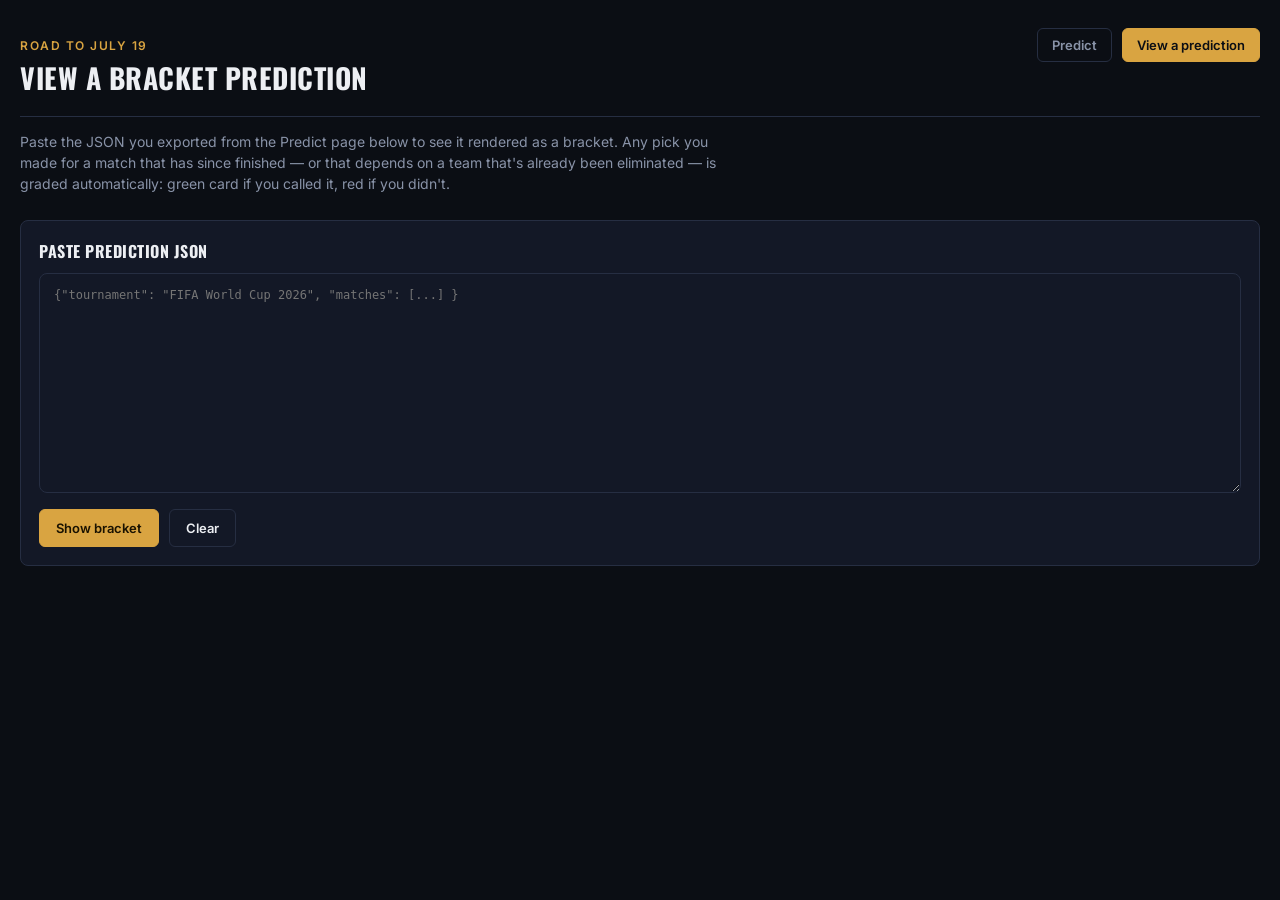
<file: view.html>
<!doctype html>
<html lang="en">
<head>
<meta charset="UTF-8">
<meta name="viewport" content="width=device-width, initial-scale=1.0">
<title>View Prediction — FIFA World Cup 2026 Bracket</title>
<link rel="stylesheet" href="styles.css">
</head>
<body>
<div class="page">

  <header class="site-header">
    <div>
      <span class="eyebrow">Road to July 19</span>
      <h1>View a Bracket Prediction</h1>
    </div>
    <nav class="nav-links">
      <a href="index.html">Predict</a>
      <a href="view.html" class="active">View a prediction</a>
    </nav>
  </header>

  <p class="subtitle">Paste the JSON you exported from the Predict page below to see it rendered as a bracket. Any pick you made for a match that has since finished — or that depends on a team that's already been eliminated — is graded automatically: green card if you called it, red if you didn't.</p>

  <div class="paste-panel">
    <h2>Paste prediction JSON</h2>
    <textarea class="json-box" id="pasteBox" placeholder='{"tournament": "FIFA World Cup 2026", "matches": [...] }'></textarea>
    <div class="controls" style="margin-top:12px; margin-bottom:0;">
      <button class="primary" id="renderBtn">Show bracket</button>
      <button id="clearBtn">Clear</button>
    </div>
    <p class="error-msg" id="errorMsg"></p>
  </div>

  <div id="championBanner"></div>

  <div class="score-summary" id="scoreSummary" style="display:none">
    <div class="score-badge">
      <span class="big-num correct" id="cntCorrect">0</span>
      <span class="badge-label">Correct</span>
    </div>
    <div class="score-divider"></div>
    <div class="score-badge">
      <span class="big-num wrong" id="cntWrong">0</span>
      <span class="badge-label">Wrong</span>
    </div>
    <div class="score-divider"></div>
    <div class="accuracy-bar-wrap">
      <div class="accuracy-label">
        <span>Accuracy (graded picks)</span>
        <span id="accuracyPct">—</span>
      </div>
      <div class="accuracy-bar">
        <div class="accuracy-fill" id="accuracyFill" style="width:0%"></div>
      </div>
    </div>
  </div>

  <div class="bracket-scroll">
    <div id="bracketContainer"></div>
  </div>

</div>

<script src="data.js"></script>
<script src="bracket.js"></script>
<script>
  const pasteBox = document.getElementById("pasteBox");
  const errorMsg = document.getElementById("errorMsg");
  const container = document.getElementById("bracketContainer");
  const championBanner = document.getElementById("championBanner");
  const STORAGE_KEY = "wc2026_last_pasted";

  function showError(msg) {
    errorMsg.textContent = msg;
    errorMsg.classList.add("show");
  }
  function clearError() {
    errorMsg.classList.remove("show");
  }

  const scoreSummary = document.getElementById("scoreSummary");
  const cntCorrect = document.getElementById("cntCorrect");
  const cntWrong = document.getElementById("cntWrong");
  const accuracyPct = document.getElementById("accuracyPct");
  const accuracyFill = document.getElementById("accuracyFill");

  function renderScoreSummary(matches) {
    const correct = matches.filter(m => m.checkState === "correct").length;
    const wrong = matches.filter(m => m.checkState === "wrong").length;
    const graded = correct + wrong;

    if (graded === 0) {
      scoreSummary.style.display = "none";
      return;
    }

    const pct = Math.round((correct / graded) * 100);
    cntCorrect.textContent = correct;
    cntWrong.textContent = wrong;
    accuracyPct.textContent = `${pct}%`;
    accuracyFill.style.width = `${pct}%`;
    scoreSummary.style.display = "flex";
  }

  function renderChampionBanner(champ) {
    if (champ) {
      championBanner.innerHTML = `<div class="champion-banner">
        <span class="eyebrow2">Predicted champion</span>
        <span class="champ-name">${flagImg(champ)} ${champ}</span>
      </div>`;
    } else {
      championBanner.innerHTML = "";
    }
  }

  function renderFromPayload(payload) {
    if (!payload || !Array.isArray(payload.matches)) {
      throw new Error("JSON is missing a valid \"matches\" array.");
    }
    // Index the pasted prediction by match id, then grade the whole
    // prediction against the ground truth in data.js in one pass —
    // gradePredictions handles cascading invalidation (see bracket.js).
    const byId = {};
    payload.matches.forEach(m => (byId[m.id] = m));
    const ordered = gradePredictions(window.TOURNAMENT.matches, byId);

    renderBracket(container, ordered, { interactive: false });
    renderChampionBanner(payload.champion || champion(ordered));
    renderScoreSummary(ordered);
  }

  document.getElementById("renderBtn").addEventListener("click", () => {
    clearError();
    const raw = pasteBox.value.trim();
    if (!raw) {
      showError("Paste some JSON first.");
      return;
    }
    try {
      const payload = JSON.parse(raw);
      renderFromPayload(payload);
      localStorage.setItem(STORAGE_KEY, raw);
    } catch (e) {
      showError("Couldn't read that JSON — " + e.message);
      container.innerHTML = "";
      championBanner.innerHTML = "";
    }
  });

  document.getElementById("clearBtn").addEventListener("click", () => {
    pasteBox.value = "";
    container.innerHTML = "";
    championBanner.innerHTML = "";
    scoreSummary.style.display = "none";
    clearError();
    localStorage.removeItem(STORAGE_KEY);
  });

  // Restore last pasted prediction on load, if any
  const last = localStorage.getItem(STORAGE_KEY);
  if (last) {
    pasteBox.value = last;
    try {
      renderFromPayload(JSON.parse(last));
    } catch { /* ignore */ }
  }
</script>
</body>
</html>
</file>
<file: styles.css>
@import url('https://fonts.googleapis.com/css2?family=Oswald:wght@400;500;600;700&family=Inter:wght@400;500;600&display=swap');

:root {
  --bg: #0b0e14;
  --panel: #131826;
  --panel-alt: #1a2133;
  --border: #262e42;
  --text: #edeff3;
  --muted: #8993a8;
  --gold: #d9a441;
  --green: #34a874;
  --red: #c65d5d;
}

* { box-sizing: border-box; }

html, body {
  margin: 0;
  padding: 0;
  background: var(--bg);
  color: var(--text);
  font-family: 'Inter', sans-serif;
}

body {
  min-height: 100vh;
}

.page {
  max-width: 1400px;
  margin: 0 auto;
  padding: 28px 20px 80px;
}

/* ---------- Header ---------- */
.site-header {
  display: flex;
  align-items: baseline;
  justify-content: space-between;
  flex-wrap: wrap;
  gap: 12px;
  margin-bottom: 6px;
  border-bottom: 1px solid var(--border);
  padding-bottom: 18px;
}

.site-header h1 {
  font-family: 'Oswald', sans-serif;
  font-weight: 700;
  font-size: 28px;
  letter-spacing: 0.5px;
  text-transform: uppercase;
  margin: 0;
}

.site-header .eyebrow {
  display: block;
  font-family: 'Inter', sans-serif;
  font-size: 12px;
  font-weight: 600;
  letter-spacing: 1.5px;
  text-transform: uppercase;
  color: var(--gold);
  margin-bottom: 4px;
}

.nav-links {
  display: flex;
  gap: 10px;
}

.nav-links a {
  font-family: 'Inter', sans-serif;
  font-size: 13px;
  font-weight: 600;
  text-decoration: none;
  color: var(--muted);
  border: 1px solid var(--border);
  padding: 8px 14px;
  border-radius: 6px;
  transition: color .15s, border-color .15s;
}

.nav-links a.active,
.nav-links a:hover {
  color: var(--bg);
  background: var(--gold);
  border-color: var(--gold);
}

.subtitle {
  color: var(--muted);
  font-size: 14px;
  margin: 14px 0 26px;
  max-width: 720px;
  line-height: 1.5;
}

/* ---------- Champion banner ---------- */
.champion-banner {
  display: flex;
  align-items: center;
  gap: 14px;
  background: linear-gradient(90deg, rgba(217,164,65,.12), transparent);
  border: 1px solid var(--gold);
  border-radius: 8px;
  padding: 14px 18px;
  margin-bottom: 24px;
}

.champion-banner .eyebrow2 {
  font-family: 'Inter', sans-serif;
  font-size: 11px;
  font-weight: 700;
  letter-spacing: 1.5px;
  text-transform: uppercase;
  color: var(--gold);
}

.champion-banner .champ-name {
  font-family: 'Oswald', sans-serif;
  font-size: 22px;
  font-weight: 600;
  display: flex;
  align-items: center;
  gap: 8px;
}

.champion-banner.empty {
  border-color: var(--border);
  background: var(--panel);
  color: var(--muted);
}
.champion-banner.empty .eyebrow2 { color: var(--muted); }

/* ---------- Controls row (predict page) ---------- */
.controls {
  display: flex;
  flex-wrap: wrap;
  gap: 10px;
  margin-bottom: 22px;
}

button, .btn {
  font-family: 'Inter', sans-serif;
  font-size: 13px;
  font-weight: 600;
  border-radius: 6px;
  padding: 10px 16px;
  border: 1px solid var(--border);
  background: var(--panel);
  color: var(--text);
  cursor: pointer;
  transition: border-color .15s, background .15s;
}

button:hover { border-color: var(--gold); }

button.primary {
  background: var(--gold);
  border-color: var(--gold);
  color: #1a1200;
}
button.primary:hover { filter: brightness(1.08); }

button.danger:hover { border-color: var(--red); }

/* ---------- Bracket layout ---------- */
.bracket-scroll {
  overflow-x: auto;
  padding-bottom: 12px;
}

.bracket {
  position: relative;
  display: flex;
  gap: 34px;
  min-width: 1180px;
}

svg.connectors {
  position: absolute;
  top: 0;
  left: 0;
  pointer-events: none;
  z-index: 0;
}

.connector-line {
  stroke: var(--border);
  stroke-width: 2;
}

.round-column { position: relative; z-index: 1; }

.round-column {
  flex: 1 0 210px;
  min-width: 210px;
}

.round-header {
  font-family: 'Inter', sans-serif;
  font-size: 11px;
  font-weight: 700;
  letter-spacing: 1.5px;
  text-transform: uppercase;
  color: var(--muted);
  border-bottom: 1px solid var(--border);
  padding-bottom: 10px;
  margin-bottom: 8px;
  position: sticky;
  top: 0;
}

.round-body { display: flex; flex-direction: column; }

.match-slot {
  display: flex;
  align-items: center;
}

/* ---------- Match card ---------- */
.match-card {
  width: 100%;
  background: var(--panel);
  border: 1px solid var(--border);
  border-radius: 8px;
  overflow: hidden;
}

.match-meta {
  display: flex;
  align-items: center;
  justify-content: space-between;
  gap: 6px;
  padding: 6px 10px;
  background: var(--panel-alt);
  border-bottom: 1px solid var(--border);
}

.match-region {
  font-size: 10px;
  color: var(--muted);
  font-weight: 600;
  letter-spacing: .3px;
  white-space: nowrap;
  overflow: hidden;
  text-overflow: ellipsis;
}

.tag {
  font-size: 9px;
  font-weight: 700;
  letter-spacing: .6px;
  padding: 2px 6px;
  border-radius: 3px;
  white-space: nowrap;
}
.tag-result  { background: rgba(52,168,116,.15); color: var(--green); }
.tag-pick    { background: rgba(217,164,65,.18); color: var(--gold); }
.tag-open    { background: rgba(237,239,243,.08); color: var(--text); }
.tag-waiting { background: rgba(137,147,168,.12); color: var(--muted); }
.tag-correct { background: rgba(52,168,116,.22); color: var(--green); }
.tag-wrong   { background: rgba(198,93,93,.22); color: var(--red); }

.match-card.is-graded-correct { border-color: var(--green); }
.match-card.is-graded-wrong   { border-color: var(--red); }
.match-card.is-graded-correct .match-meta { background: rgba(52,168,116,.08); }
.match-card.is-graded-wrong .match-meta   { background: rgba(198,93,93,.08); }

/* ---------- Score summary panel ---------- */
.score-summary {
  display: flex;
  align-items: center;
  gap: 22px;
  background: var(--panel);
  border: 1px solid var(--border);
  border-radius: 8px;
  padding: 16px 20px;
  margin-bottom: 24px;
  flex-wrap: wrap;
}

.score-badge {
  display: flex;
  flex-direction: column;
  align-items: center;
  min-width: 64px;
}

.big-num {
  font-family: 'Oswald', sans-serif;
  font-size: 28px;
  font-weight: 700;
  line-height: 1;
}
.big-num.correct { color: var(--green); }
.big-num.wrong { color: var(--red); }

.badge-label {
  font-size: 11px;
  color: var(--muted);
  text-transform: uppercase;
  letter-spacing: .5px;
  margin-top: 4px;
}

.score-divider {
  width: 1px;
  height: 36px;
  background: var(--border);
}

.accuracy-bar-wrap { flex: 1; min-width: 180px; }

.accuracy-label {
  display: flex;
  justify-content: space-between;
  font-size: 12px;
  color: var(--muted);
  margin-bottom: 6px;
}
.accuracy-label span:last-child { color: var(--text); font-weight: 600; }

.accuracy-bar {
  width: 100%;
  height: 8px;
  border-radius: 4px;
  background: var(--panel-alt);
  overflow: hidden;
}

.accuracy-fill {
  height: 100%;
  background: linear-gradient(90deg, var(--green), #4fc98d);
  transition: width .3s ease;
}

.match-teams { padding: 4px; }

.team-row {
  display: flex;
  align-items: center;
  gap: 8px;
  padding: 8px;
  border-radius: 5px;
  font-family: 'Oswald', sans-serif;
  font-size: 14px;
  font-weight: 500;
  color: var(--text);
}

.team-row.is-tbd {
  color: var(--muted);
  font-style: italic;
  opacity: .55;
}
.team-row.is-tbd .team-name {
  letter-spacing: 1px;
  font-size: 12px;
  text-transform: uppercase;
  font-style: normal;
}

.team-row.is-pickable {
  cursor: pointer;
}
.team-row.is-pickable:hover { background: rgba(217,164,65,.12); }
.team-row.is-pickable:focus-visible {
  outline: 2px solid var(--gold);
  outline-offset: -2px;
}

.team-row.is-winner {
  background: rgba(52,168,116,.10);
  color: var(--text);
  font-weight: 600;
}
.team-row.is-winner .team-name::after {
  content: "";
}

.team-row.is-loser {
  opacity: .45;
}
.team-row.is-loser .team-name {
  text-decoration: line-through;
}

.flag {
  width: 24px;
  height: 18px;
  border-radius: 2px;
  object-fit: cover;
  flex-shrink: 0;
  background: var(--border);
}
.flag-empty {
  display: inline-block;
  width: 24px;
  height: 18px;
  border-radius: 2px;
  background: transparent;
  border: 1px dashed var(--border);
}

.team-name {
  flex: 1;
  overflow: hidden;
  text-overflow: ellipsis;
  white-space: nowrap;
}

.team-score {
  flex-shrink: 0;
  margin-left: 8px;
  font-family: 'Oswald', sans-serif;
  font-weight: 600;
  font-size: 15px;
  color: var(--text);
}

.team-row.is-winner .team-score { color: var(--green); }

.pen-score {
  font-family: 'Inter', sans-serif;
  font-size: 11px;
  font-weight: 400;
  color: var(--muted);
}

/* ---------- Export panel ---------- */
.export-panel {
  margin-top: 32px;
  border-top: 1px solid var(--border);
  padding-top: 20px;
}

.export-panel h2 {
  font-family: 'Oswald', sans-serif;
  font-size: 16px;
  text-transform: uppercase;
  letter-spacing: .5px;
  margin: 0 0 10px;
}

textarea.json-box {
  width: 100%;
  min-height: 220px;
  background: var(--panel);
  color: var(--green);
  font-family: 'SFMono-Regular', Consolas, monospace;
  font-size: 12px;
  border: 1px solid var(--border);
  border-radius: 8px;
  padding: 14px;
  resize: vertical;
}

.hint {
  color: var(--muted);
  font-size: 12px;
  margin-top: 8px;
}

.copy-feedback {
  font-size: 12px;
  color: var(--green);
  margin-left: 8px;
  opacity: 0;
  transition: opacity .2s;
}
.copy-feedback.show { opacity: 1; }

/* ---------- View page paste panel ---------- */
.paste-panel {
  background: var(--panel);
  border: 1px solid var(--border);
  border-radius: 8px;
  padding: 18px;
  margin-bottom: 26px;
}

.paste-panel h2 {
  font-family: 'Oswald', sans-serif;
  font-size: 16px;
  text-transform: uppercase;
  letter-spacing: .5px;
  margin: 0 0 10px;
}

.error-msg {
  color: var(--red);
  font-size: 13px;
  margin-top: 10px;
  display: none;
}
.error-msg.show { display: block; }

@media (max-width: 640px) {
  .site-header { flex-direction: column; align-items: flex-start; }
  .site-header h1 { font-size: 22px; }
}
</file>
